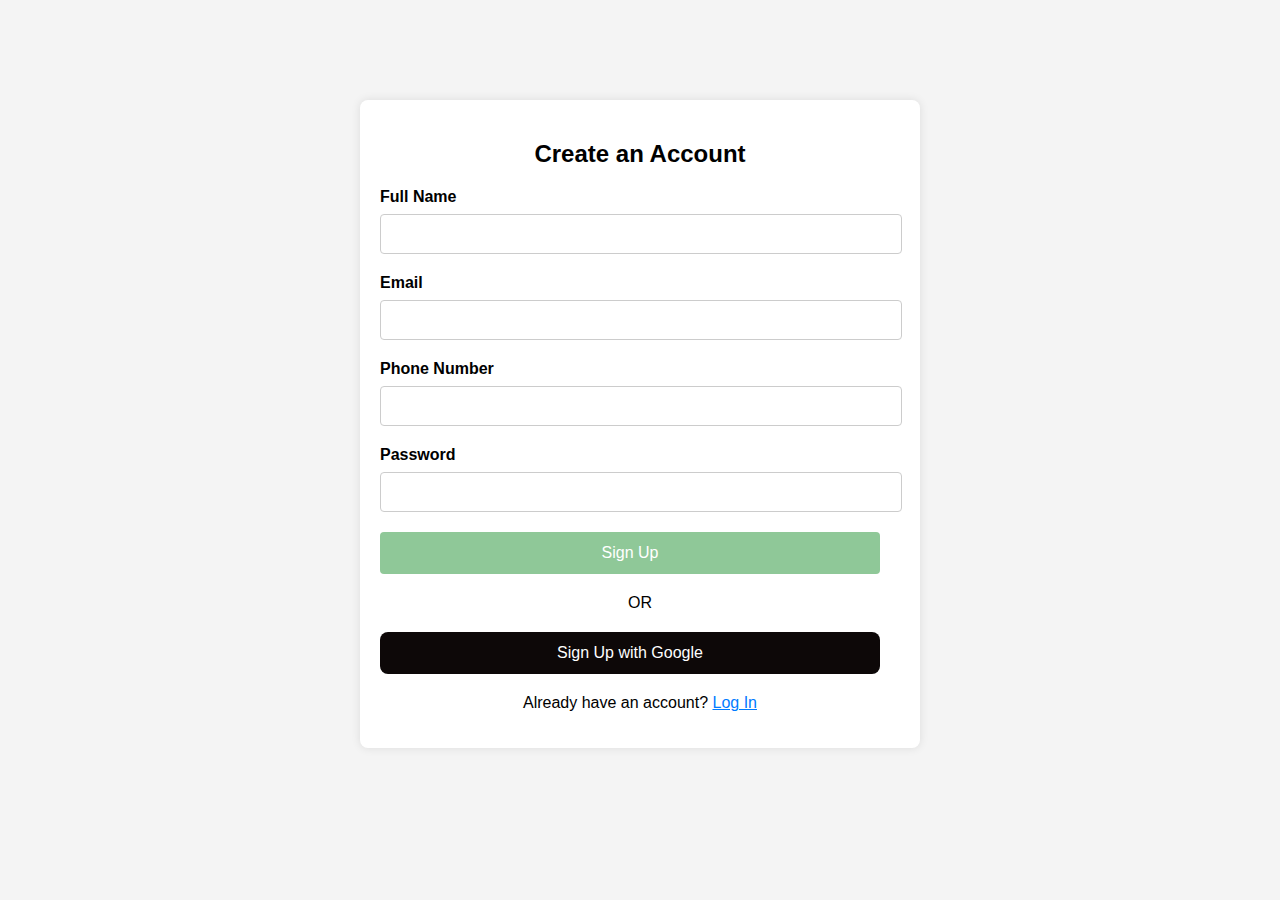
<file: index.html>
<!DOCTYPE html>
<html lang="en">
<head>
  <meta charset="UTF-8">
  <meta name="viewport" content="width=device-width, initial-scale=1.0">
  <link rel="stylesheet" href="format.css">
  <title>Sign In</title>
</head>
<body>
  <div class="container">
    <h2>Create an Account</h2>
    <form action="#">
      <div class="form-group">
        <label for="fullname">Full Name</label>
        <input type="text" id="fullname" name="fullname" required>
      </div>
      <div class="form-group">
        <label for="email">Email</label>
        <input type="email" id="email" name="email" required>
      </div>
      <div class="form-group">
        <label for="phone">Phone Number</label>
        <input type="tel" id="phone" name="phone" required>
      </div>
      <div class="form-group">
        <label for="password">Password</label>
        <input type="password" id="password" name="password" required>
      </div>
      <div class="form-group">
        <input type="submit" value="Sign Up">
      </div>
      <div id="or">OR</div>
      <div class="form-group">
        <button type="button" class="sign-in-google">Sign Up with Google</button>
      </div>
    </form>
    <div class="login-message">
      <p>Already have an account? <a href="#">Log In</a></p>
    </div>
  </div>
</body>
</html>
</file>
<file: format.css>
body {
    font-family: Arial, sans-serif;
    margin: 0;
    padding: 0;
    background-color: #f4f4f4;
  }

  .container {
    max-width: 520px;
    max-height: 728px;
    margin: 100px auto;
    background-color: #fff;
    padding: 20px;
    border-radius: 8px;
    border-left: 8px;
    box-shadow: 0 0 10px rgba(0, 0, 0, 0.1);
  }

  h2 {
    text-align: center;
  }
  #or {
    text-align: center;
    margin-bottom: 20px;
  }

  .form-group {
    margin-bottom: 20px;
    margin-right: 20px;
  }

  label {
    display: block;
    margin-bottom: 8px;
    font-weight: bold;
  }

  input[type="text"],
  input[type="email"],
  input[type="tel"],
  input[type="password"] {
    width: 100%;
    padding: 10px;
    font-size: 16px;
    border: 1px solid #ccc;
    border-radius: 4px;
  }

  input[type="submit"] {
    width: 100%;
    background-color: #8fc898;
    color: #fff;
    border: none;
    padding: 12px 0;
    font-size: 16px;
    cursor: pointer;
    border-radius: 4px;
  }

  input[type="submit"]:hover {
    background-color: #0e3308;
  }

  .sign-in-google {
    background-image: url("https://img.icons8.com/color/24/google-logo.png");
    background-repeat: no-repeat;
    background-position-x: 5%;
    background-position-y: center;
    background-color: #0d0808;
    color: #fff;
    border: none;
    padding: 12px 0;
    font-size: 16px;
    cursor: pointer;
    border-radius: 8px;
    width: 100%;
  }

  .sign-in-google:hover {
    background-color: #613f3f;
  }

  .text-center {
    text-align: center;
  }

  .login-message {
    margin-top: 20px;
    text-align: center;
  }

  .login-message a {
    color: #007bff;
  }
</file>
